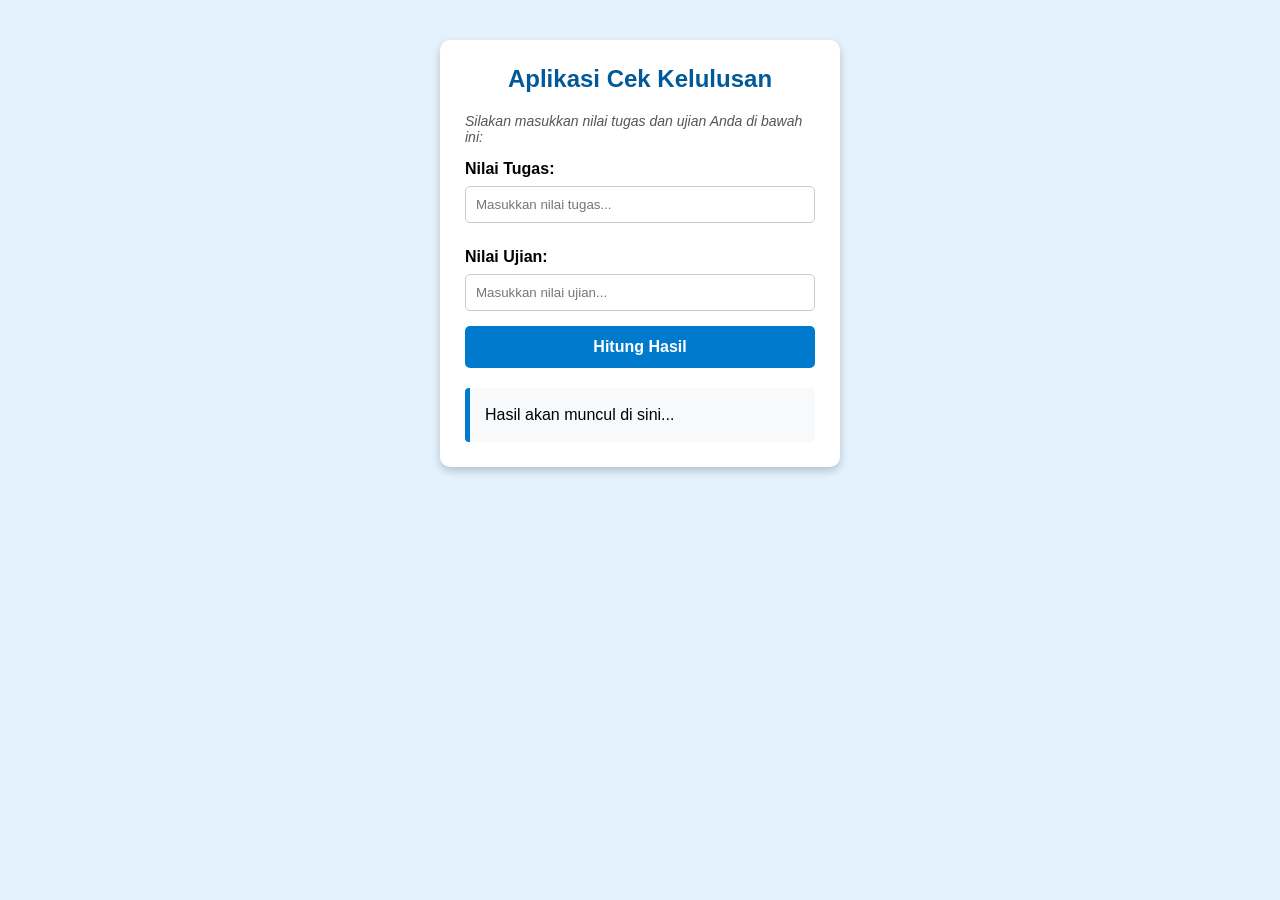
<file: index.html>
<!DOCTYPE html>
<html lang="id">
<head>
    <meta charset="UTF-8">
    <meta name="viewport" content="width=device-width, initial-scale=1.0">
    <title>Tugas JS & CSS: Operator</title>

    <link rel="stylesheet" href="style.css">

    <style>
        .teks-petunjuk {
            font-size: 14px;
            color: #555;
            margin-bottom: 15px;
            font-style: italic;
        }
    </style>
</head>
<body>

    <div class="container">
        <h2 style="text-align: center; color: #005A99; margin-top: 0;">Aplikasi Cek Kelulusan</h2>
        
        <p class="teks-petunjuk">Silakan masukkan nilai tugas dan ujian Anda di bawah ini:</p>
        
        <label>Nilai Tugas:</label>
        <input type="number" id="inputTugas" placeholder="Masukkan nilai tugas...">
        
        <label>Nilai Ujian:</label>
        <input type="number" id="inputUjian" placeholder="Masukkan nilai ujian...">
        
        <button onclick="hitungNilai()">Hitung Hasil</button>
        
        <div id="hasil">Hasil akan muncul di sini...</div>
    </div>

    <script src="script.js"></script>

</body>
</html>
</file>
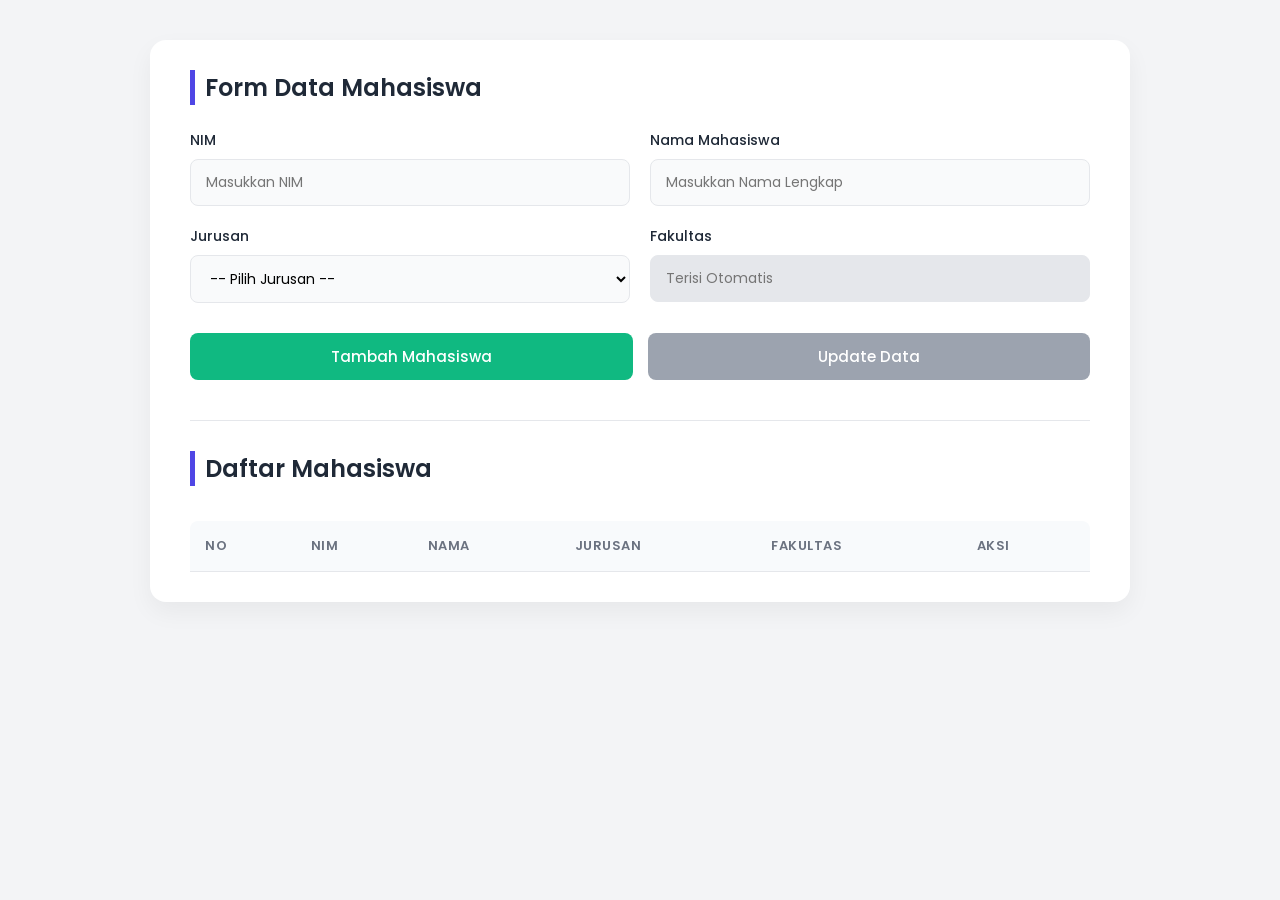
<file: Pemograman 14/array_objek2.html>
<!DOCTYPE html>
<html lang="id">
<head>
    <meta charset="UTF-8">
    <meta name="viewport" content="width=device-width, initial-scale=1.0">
    <title>CRUD Data Mahasiswa</title>
    <link href="https://fonts.googleapis.com/css2?family=Poppins:wght@300;400;500;600&display=swap" rel="stylesheet">
    
    <style>
        :root {
            --primary-color: #4f46e5;
            --primary-hover: #4338ca;
            --success-color: #10b981;
            --success-hover: #059669;
            --danger-color: #ef4444;
            --danger-hover: #dc2626;
            --warning-color: #f59e0b;
            --warning-hover: #d97706;
            --text-main: #1f2937;
            --text-muted: #6b7280;
            --bg-body: #f3f4f6;
            --bg-card: #ffffff;
            --border-color: #e5e7eb;
        }

        body {
            font-family: 'Poppins', sans-serif;
            background-color: var(--bg-body);
            color: var(--text-main);
            margin: 0;
            padding: 40px 20px;
            display: flex;
            justify-content: center;
        }

        .container {
            background-color: var(--bg-card);
            width: 100%;
            max-width: 900px;
            padding: 30px 40px;
            border-radius: 16px;
            box-shadow: 0 10px 25px rgba(0, 0, 0, 0.05);
        }

        h2 {
            margin-top: 0;
            margin-bottom: 25px;
            color: var(--text-main);
            font-weight: 600;
            font-size: 24px;
            border-left: 5px solid var(--primary-color);
            padding-left: 10px;
        }

        /* Form Styling */
        form {
            display: grid;
            grid-template-columns: 1fr 1fr;
            gap: 20px;
            margin-bottom: 40px;
        }

        .input-group {
            display: flex;
            flex-direction: column;
            gap: 8px;
        }

        .input-group label {
            font-size: 14px;
            font-weight: 500;
            color: var(--text-main);
        }

        input, select {
            padding: 12px 15px;
            border: 1px solid var(--border-color);
            border-radius: 8px;
            font-family: 'Poppins', sans-serif;
            font-size: 14px;
            background-color: #f9fafb;
            transition: all 0.3s ease;
        }

        input:focus, select:focus {
            outline: none;
            border-color: var(--primary-color);
            background-color: #fff;
            box-shadow: 0 0 0 3px rgba(79, 70, 229, 0.15);
        }

        input[readonly] {
            background-color: #e5e7eb;
            cursor: not-allowed;
        }

        /* Buttons Styling */
        .btn-group {
            grid-column: span 2;
            display: flex;
            gap: 15px;
            margin-top: 10px;
        }

        button {
            cursor: pointer;
            border: none;
            border-radius: 8px;
            color: white;
            font-weight: 500;
            font-family: 'Poppins', sans-serif;
            font-size: 15px;
            padding: 12px 20px;
            transition: all 0.2s ease;
            display: flex;
            align-items: center;
            justify-content: center;
        }

        button:active {
            transform: scale(0.98);
        }

        /* Specific Buttons */
        #btnTambah { 
            background-color: var(--success-color); 
            flex: 2;
        }
        #btnTambah:hover:not(:disabled) { background-color: var(--success-hover); }

        #btnUpdate { 
            background-color: var(--primary-color); 
            flex: 2;
        }
        #btnUpdate:hover:not(:disabled) { background-color: var(--primary-hover); }
        
        #btnUpdate:disabled, #btnTambah:disabled {
            background-color: #9ca3af !important;
            cursor: not-allowed;
            transform: none;
        }

        #btnBatal { 
            background-color: var(--text-muted); 
            display: none; 
            flex: 1;
        }
        #btnBatal:hover { background-color: #4b5563; }

        /* Table Styling */
        .table-responsive {
            overflow-x: auto;
        }

        table {
            width: 100%;
            border-collapse: separate;
            border-spacing: 0;
            margin-top: 10px;
        }

        th, td {
            padding: 15px;
            text-align: left;
            border-bottom: 1px solid var(--border-color);
        }

        th {
            background-color: #f8fafc;
            color: var(--text-muted);
            font-weight: 600;
            font-size: 13px;
            text-transform: uppercase;
            letter-spacing: 0.5px;
        }

        th:first-child { border-top-left-radius: 8px; }
        th:last-child { border-top-right-radius: 8px; }

        tbody tr {
            transition: background-color 0.2s ease;
        }

        tbody tr:hover {
            background-color: #f9fafb;
        }

        td {
            font-size: 14px;
            color: var(--text-main);
            vertical-align: middle;
        }

        /* Action Buttons in Table */
        .action-btns {
            display: flex;
            gap: 8px;
        }

        .btn-edit, .btn-delete {
            padding: 6px 12px;
            font-size: 12px;
            border-radius: 6px;
            font-weight: 500;
        }

        .btn-edit { 
            background-color: var(--warning-color); 
            color: white;
        }
        .btn-edit:hover { background-color: var(--warning-hover); }

        .btn-delete { 
            background-color: var(--danger-color); 
        }
        .btn-delete:hover { background-color: var(--danger-hover); }

        hr {
            border: 0;
            height: 1px;
            background: var(--border-color);
            margin: 40px 0 30px 0;
        }

        /* Responsive Design */
        @media (max-width: 600px) {
            form {
                grid-template-columns: 1fr;
            }
            .btn-group {
                grid-column: span 1;
                flex-direction: column;
            }
            .container {
                padding: 20px;
            }
        }
    </style>
</head>
<body>

    <div class="container">
        <h2>Form Data Mahasiswa</h2>
        
        <form id="formMahasiswa">
            <div class="input-group">
                <label for="nim">NIM</label>
                <input type="text" id="nim" placeholder="Masukkan NIM" required>
            </div>
            
            <div class="input-group">
                <label for="nama">Nama Mahasiswa</label>
                <input type="text" id="nama" placeholder="Masukkan Nama Lengkap" required>
            </div>
            
            <div class="input-group">
                <label for="jurusan">Jurusan</label>
                <select id="jurusan" required>
                    <option value="" disabled selected>-- Pilih Jurusan --</option>
                    <option value="Sistem Informasi">Sistem Informasi</option>
                    <option value="Teknik Informatika">Teknik Informatika</option>
                    <option value="Manajemen Bisnis">Manajemen Bisnis</option>
                    <option value="Akuntansi">Akuntansi</option>
                    <option value="Ilmu Komunikasi">Ilmu Komunikasi</option>
                </select>
            </div>

            <div class="input-group">
                <label for="fakultas">Fakultas</label>
                <input type="text" id="fakultas" placeholder="Terisi Otomatis" readonly required>
            </div>
            
            <div class="btn-group">
                <button type="button" id="btnTambah">Tambah Mahasiswa</button>
                <button type="button" id="btnUpdate" disabled>Update Data</button>
                <button type="button" id="btnBatal">Batal</button>
            </div>
        </form>

        <hr>

        <h2>Daftar Mahasiswa</h2>
        <div class="table-responsive">
            <table>
                <thead>
                    <tr>
                        <th>No</th>
                        <th>NIM</th>
                        <th>Nama</th>
                        <th>Jurusan</th>
                        <th>Fakultas</th>
                        <th>Aksi</th>
                    </tr>
                </thead>
                <tbody id="tabelBody">
                    </tbody>
            </table>
        </div>
    </div>

    <script>
        let dataMahasiswa = [];
        let editIndex = -1;

        const form = document.getElementById('formMahasiswa');
        const jurusanDropdown = document.getElementById('jurusan');
        const fakultasInput = document.getElementById('fakultas');
        
        const btnTambah = document.getElementById('btnTambah');
        const btnUpdate = document.getElementById('btnUpdate');
        const btnBatal = document.getElementById('btnBatal');

        // Autofill Fakultas based on Jurusan
        jurusanDropdown.addEventListener('change', function() {
            const jurusan = this.value;
            if (jurusan === 'Sistem Informasi' || jurusan === 'Teknik Informatika') {
                fakultasInput.value = 'Teknik';
            } else if (jurusan === 'Manajemen Bisnis' || jurusan === 'Akuntansi') {
                fakultasInput.value = 'Ekonomi dan Bisnis';
            } else if (jurusan === 'Ilmu Komunikasi') {
                fakultasInput.value = 'Ilmu Komunikasi';
            } else {
                fakultasInput.value = '';
            }
        });

        function getFormData() {
            return {
                nim: document.getElementById('nim').value,
                nama: document.getElementById('nama').value,
                jurusan: document.getElementById('jurusan').value,
                fakultas: document.getElementById('fakultas').value
            };
        }

        // Tambah Data
        btnTambah.addEventListener('click', function() {
            if(form.checkValidity()) {
                dataMahasiswa.push(getFormData());
                form.reset();
                renderTabel();
            } else {
                form.reportValidity(); 
            }
        });

        // Update Data
        btnUpdate.addEventListener('click', function() {
            if(form.checkValidity() && editIndex !== -1) {
                dataMahasiswa[editIndex] = getFormData();
                resetFormState();
                renderTabel();
            } else {
                form.reportValidity();
            }
        });

        // Render Tabel
        function renderTabel() {
            const tabelBody = document.getElementById('tabelBody');
            tabelBody.innerHTML = '';

            dataMahasiswa.forEach((mahasiswa, index) => {
                const baris = document.createElement('tr');
                baris.innerHTML = `
                    <td>${index + 1}</td>
                    <td><strong>${mahasiswa.nim}</strong></td>
                    <td>${mahasiswa.nama}</td>
                    <td>${mahasiswa.jurusan}</td>
                    <td><span style="background-color: #e5e7eb; padding: 4px 8px; border-radius: 4px; font-size: 12px;">${mahasiswa.fakultas}</span></td>
                    <td>
                        <div class="action-btns">
                            <button class="btn-edit" onclick="editData(${index})">Edit</button>
                            <button class="btn-delete" onclick="hapusData(${index})">Hapus</button>
                        </div>
                    </td>
                `;
                tabelBody.appendChild(baris);
            });
        }

        // Hapus Data
        function hapusData(index) {
            if(confirm('Yakin ingin menghapus data ini?')) {
                dataMahasiswa.splice(index, 1);
                
                if(editIndex === index) {
                    resetFormState();
                }
                renderTabel();
            }
        }

        // Edit Data
        function editData(index) {
            const mhs = dataMahasiswa[index];
            document.getElementById('nim').value = mhs.nim;
            document.getElementById('nama').value = mhs.nama;
            document.getElementById('jurusan').value = mhs.jurusan;
            document.getElementById('fakultas').value = mhs.fakultas;

            editIndex = index;

            // UI Changes for Edit Mode
            btnTambah.disabled = true;
            btnUpdate.disabled = false;
            btnBatal.style.display = 'flex';
            
            // Scroll ke atas (opsional agar user langsung melihat form)
            window.scrollTo({ top: 0, behavior: 'smooth' });
        }

        // Reset Form State
        btnBatal.addEventListener('click', resetFormState);
        function resetFormState() {
            form.reset();
            editIndex = -1;
            
            btnTambah.disabled = false;
            btnUpdate.disabled = true;
            btnBatal.style.display = 'none';
        }
    </script>
</body>
</html>
</file>
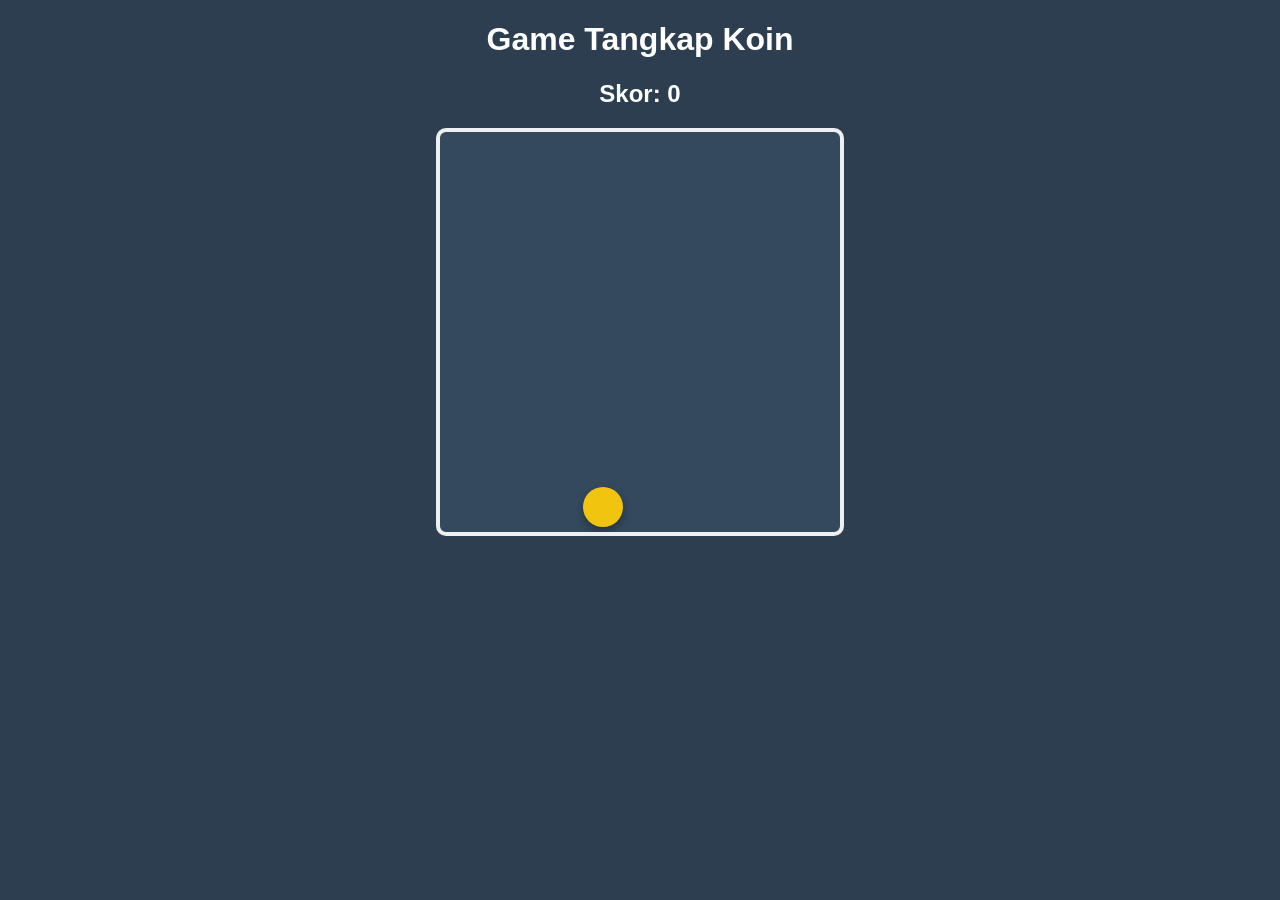
<file: Pemograman1-Pert18/tangkapkoin.html>
<!DOCTYPE html>
<html lang="id">
<head>
  <meta charset="UTF-8">
  <title>Game Tangkap Koin</title>
  <style>
    body {
      font-family: Arial, sans-serif;
      text-align: center;
      background-color: #2c3e50;
      color: white;
    }
    
    /* Styling untuk area permainan */
    #area-game {
      width: 400px;
      height: 400px;
      margin: 20px auto;
      border: 4px solid #ecf0f1;
      position: relative;
      background-color: #34495e;
      border-radius: 10px;
      overflow: hidden;
    }

    /* Styling yang akan digunakan oleh class JS */
    .koin {
      width: 40px;
      height: 40px;
      background-color: #f1c40f;
      border-radius: 50%;
      position: absolute;
      cursor: pointer;
      box-shadow: 0 4px 8px rgba(0,0,0,0.3);
      transition: top 0.2s, left 0.2s; /* Animasi pergerakan yang halus */
    }

    .koin:active {
      transform: scale(0.8);
    }
  </style>
</head>
<body>

  <h1>Game Tangkap Koin</h1>
  <h2>Skor: <span id="skor">0</span></h2>
  <div id="area-game"></div>

  <script>
    // 1. CLASS DASAR (Parent Class)
    class EntitasGame {
      constructor(idArea) {
        this.area = document.getElementById(idArea);
        this.elemen = document.createElement('div');
        this.area.appendChild(this.elemen);
      }
    }

    // 2. CLASS INHERITANCE (Child Class mewarisi EntitasGame)
    class Koin extends EntitasGame {
      constructor(idArea, gameUtama) {
        super(idArea); // Mengirim idArea ke Parent Class
        this.gameUtama = gameUtama;
        
        // Menambahkan class CSS ke elemen HTML
        this.elemen.classList.add('koin');

        // Menambahkan interaksi klik
        this.elemen.addEventListener('click', () => {
          this.gameUtama.tambahSkor();
          this.pindahPosisi();
        });

        // Tampilkan di posisi acak saat pertama kali dibuat
        this.pindahPosisi();
      }

      // Metode untuk memindahkan koin ke koordinat acak
      pindahPosisi() {
        const batasX = 400 - 40; // Lebar area dikurangi lebar koin
        const batasY = 400 - 40; // Tinggi area dikurangi tinggi koin
        
        const acakX = Math.floor(Math.random() * batasX);
        const acakY = Math.floor(Math.random() * batasY);

        this.elemen.style.left = `${acakX}px`;
        this.elemen.style.top = `${acakY}px`;
      }
    }

    // 3. CLASS MANAJER GAME
    class Game {
      constructor() {
        this.skor = 0;
        this.elemenSkor = document.getElementById('skor');
        
        // Membuat instance/objek koin di dalam game
        this.koin = new Koin('area-game', this);
      }

      tambahSkor() {
        this.skor += 10;
        this.elemenSkor.innerText = this.skor;
      }
    }

    // Memulai game saat halaman dimuat
    const gameBaru = new Game();
  </script>

</body>
</html>
</file>
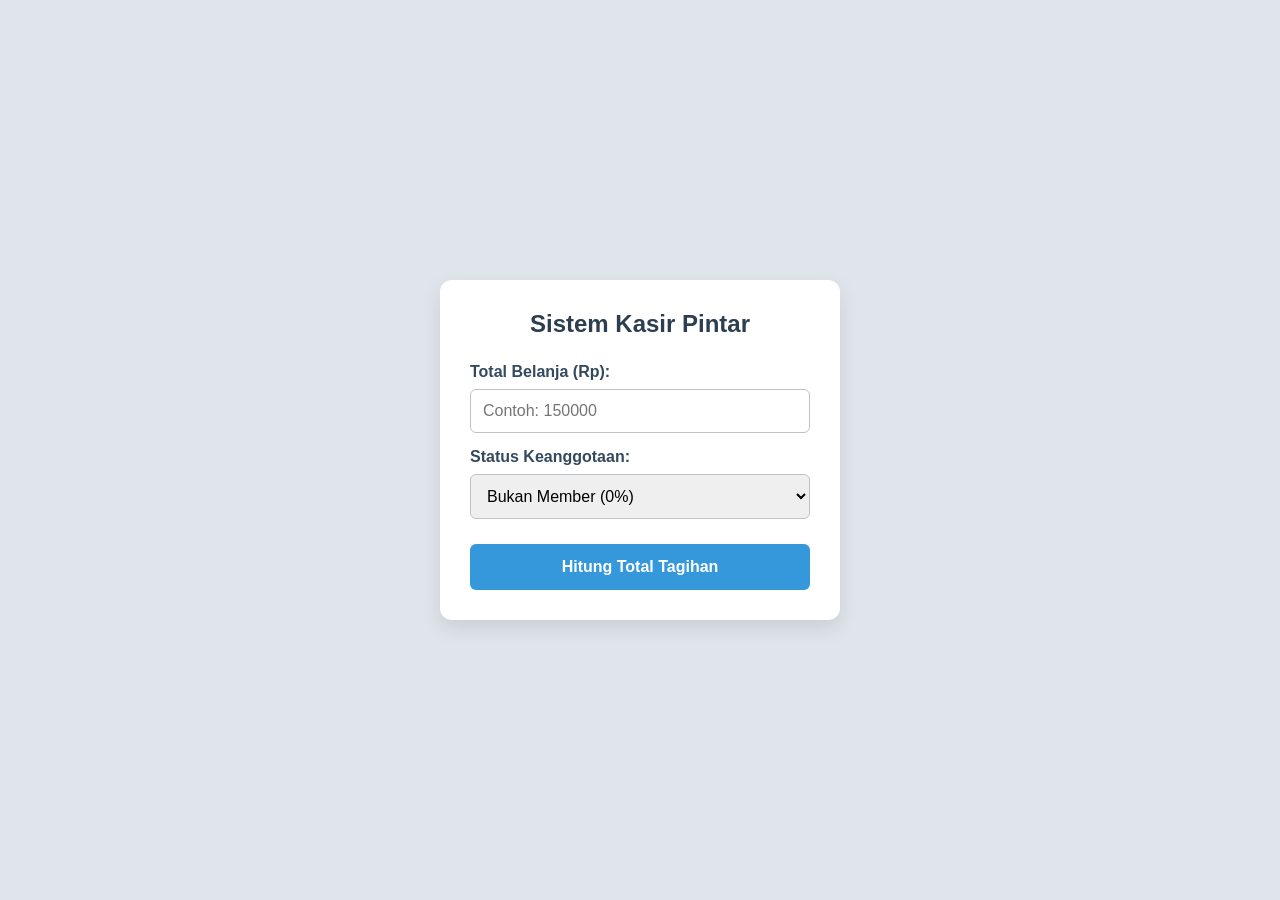
<file: Pertemuan 13/fuction.html>
<!DOCTYPE html>
<html lang="id">
<head>
    <meta charset="UTF-8">
    <meta name="viewport" content="width=device-width, initial-scale=1.0">
    <title>Tugas 2 - Sistem Kasir Pintar</title>
    <style>
        /* CSS Styling untuk UI yang lebih menarik */
        body {
            font-family: 'Segoe UI', Tahoma, Geneva, Verdana, sans-serif;
            background-color: #e0e5ec;
            display: flex;
            justify-content: center;
            align-items: center;
            height: 100vh;
            margin: 0;
        }
        .card {
            background: #ffffff;
            padding: 30px;
            border-radius: 12px;
            box-shadow: 0 8px 20px rgba(0,0,0,0.1);
            width: 100%;
            max-width: 400px;
            box-sizing: border-box;
        }
        h2 {
            text-align: center;
            color: #2c3e50;
            margin-top: 0;
            margin-bottom: 25px;
        }
        .form-group {
            margin-bottom: 15px;
        }
        label {
            display: block;
            margin-bottom: 8px;
            color: #34495e;
            font-weight: 600;
        }
        input[type="number"], select {
            width: 100%;
            padding: 12px;
            border: 1px solid #bdc3c7;
            border-radius: 6px;
            box-sizing: border-box;
            font-size: 16px;
            outline: none;
            transition: border-color 0.3s;
        }
        input[type="number"]:focus, select:focus {
            border-color: #3498db;
        }
        button {
            width: 100%;
            padding: 14px;
            background-color: #3498db;
            color: white;
            border: none;
            border-radius: 6px;
            font-size: 16px;
            cursor: pointer;
            transition: background-color 0.3s;
            font-weight: bold;
            margin-top: 10px;
        }
        button:hover {
            background-color: #2980b9;
        }
        .result {
            margin-top: 25px;
            padding: 15px;
            background-color: #f8f9fa;
            border-left: 5px solid #2ecc71;
            border-radius: 4px;
            display: none; /* Disembunyikan sampai tombol ditekan */
        }
        .result p {
            margin: 8px 0;
            color: #2c3e50;
            display: flex;
            justify-content: space-between;
        }
        .result .total {
            font-size: 18px;
            font-weight: bold;
            color: #e74c3c;
            margin-top: 15px;
            border-top: 1px dashed #bdc3c7;
            padding-top: 15px;
        }
        .error {
            color: #e74c3c;
            font-size: 14px;
            margin-top: 5px;
            display: none;
        }
    </style>
</head>
<body>

    <div class="card">
        <h2>Sistem Kasir Pintar</h2>
        
        <div class="form-group">
            <label for="totalBelanja">Total Belanja (Rp):</label>
            <input type="number" id="totalBelanja" placeholder="Contoh: 150000" min="0">
            <div class="error" id="errorBelanja">Nominal tidak valid. Masukkan angka yang benar!</div>
        </div>

        <div class="form-group">
            <label for="statusMember">Status Keanggotaan:</label>
            <select id="statusMember">
                <option value="Non-Member">Bukan Member (0%)</option>
                <option value="Reguler">Member Reguler (Diskon 10%)</option>
                <option value="VIP">Member VIP (Diskon 20%)</option>
            </select>
        </div>

        <button onclick="prosesTransaksi()">Hitung Total Tagihan</button>

        <div class="result" id="hasilDiv">
            </div>
    </div>

    <script>
        // 1. Ini adalah contoh FUNCTION KOMPLEKS (punya 2 parameter & return value)
        function hitungTotalBayar(total, status) {
            let persentaseDiskon = 0;
            const pajak = 0.11; // PPN 11%

            // Menentukan diskon berdasarkan status
            if (status === 'VIP') {
                persentaseDiskon = 0.20;
            } else if (status === 'Reguler') {
                persentaseDiskon = 0.10;
            }

            // Proses aritmatika
            let nilaiDiskon = total * persentaseDiskon;
            let setelahDiskon = total - nilaiDiskon;
            let nilaiPajak = setelahDiskon * pajak;
            let totalAkhir = setelahDiskon + nilaiPajak;

            // Mengembalikan nilai (return value) berupa Objek agar data terstruktur
            return {
                awal: total,
                diskon: nilaiDiskon,
                pajak: nilaiPajak,
                akhir: totalAkhir
            };
        }

        // 2. Fungsi untuk memproses interaksi dari UI
        function prosesTransaksi() {
            let inputBelanja = document.getElementById('totalBelanja').value;
            let inputStatus = document.getElementById('statusMember').value;
            let errorBelanja = document.getElementById('errorBelanja');
            let hasilDiv = document.getElementById('hasilDiv');

            // Validasi Input: Pastikan user mengisi angka lebih dari 0
            if (inputBelanja === "" || inputBelanja <= 0) {
                errorBelanja.style.display = "block";
                hasilDiv.style.display = "none";
                return;
            }
            errorBelanja.style.display = "none"; // Sembunyikan pesan error jika valid

            let angkaBelanja = parseFloat(inputBelanja);

            // Memanggil function kompleks dan menyimpan hasil 'return' ke dalam variabel 'rincian'
            let rincian = hitungTotalBayar(angkaBelanja, inputStatus);

            // Fungsi bantuan untuk memformat angka menjadi format Rupiah (opsional tapi bikin UI makin keren)
            const formatRupiah = (angka) => "Rp " + angka.toLocaleString('id-ID');

            // Menampilkan data ke layar (DOM Manipulation)
            hasilDiv.style.display = "block";
            hasilDiv.innerHTML = `
                <p><span>Subtotal:</span> <strong>${formatRupiah(rincian.awal)}</strong></p>
                <p><span>Diskon (${inputStatus}):</span> <strong>- ${formatRupiah(rincian.diskon)}</strong></p>
                <p><span>PPN (11%):</span> <strong>+ ${formatRupiah(rincian.pajak)}</strong></p>
                <p class="total"><span>Total Bayar:</span> <span>${formatRupiah(rincian.akhir)}</span></p>
            `;
        }
    </script>

</body>
</html>
</file>
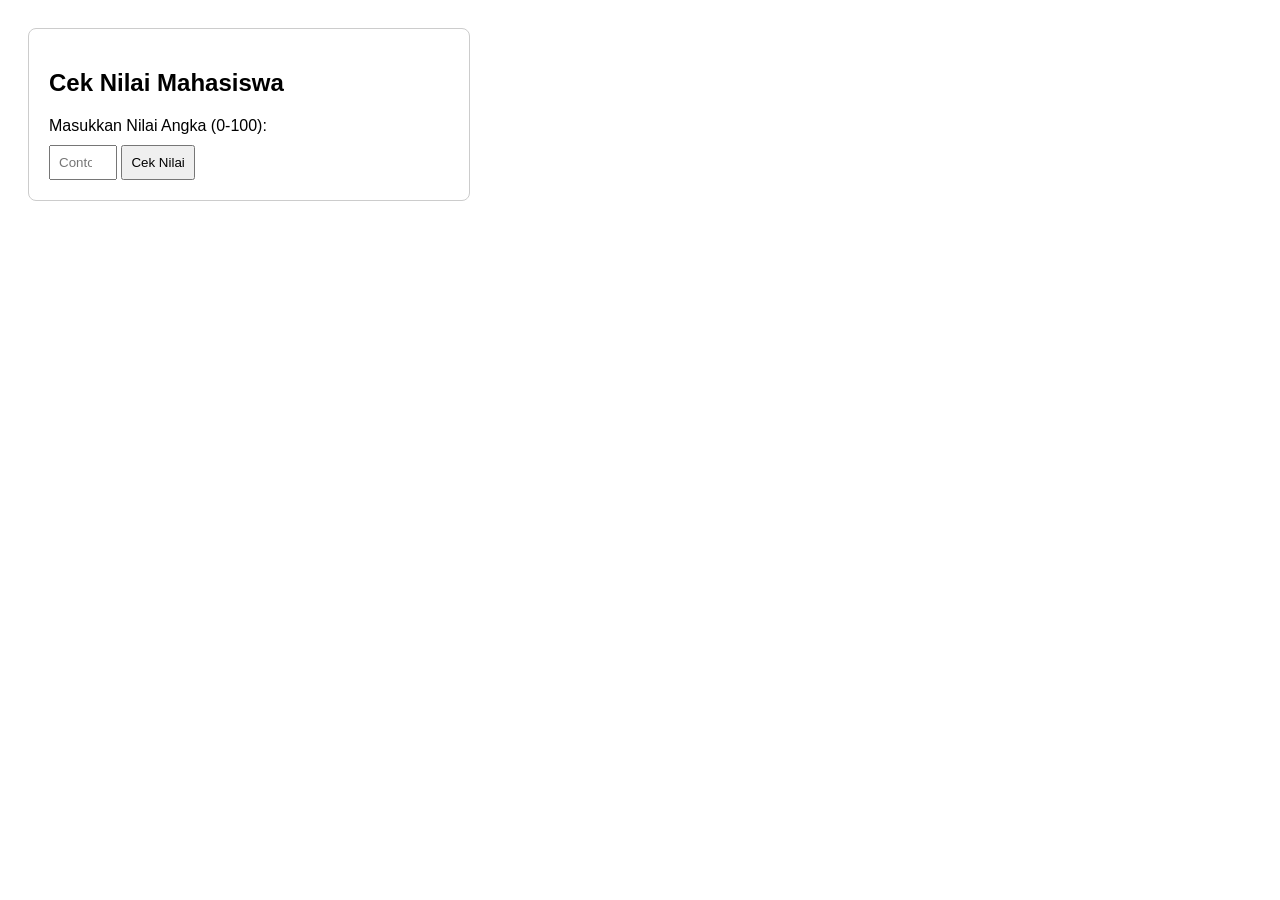
<file: Pertemuan 13/ifelseswithcase.html>
<!DOCTYPE html>
<html lang="id">
<head>
    <meta charset="UTF-8">
    <title>Tugas 1 - Percabangan Kompleks (Input Manual)</title>
    <style>
        body { font-family: Arial, sans-serif; padding: 20px; }
        .container { border: 1px solid #ccc; padding: 20px; border-radius: 8px; max-width: 400px; }
        input, button { padding: 8px; margin-top: 10px; }
        #hasilDiv { margin-top: 20px; padding: 10px; background-color: #f9f9f9; border-left: 4px solid #4CAF50; display: none; }
    </style>
</head>
<body>
    <div class="container">
        <h2>Cek Nilai Mahasiswa</h2>
        
        <label for="inputNilai">Masukkan Nilai Angka (0-100): </label><br>
        <input type="number" id="inputNilai" placeholder="Contoh: 85" min="0" max="100">
        <button onclick="prosesNilai()">Cek Nilai</button>

        <div id="hasilDiv"></div>
    </div>

    <script>
        function prosesNilai() {
            // Mengambil nilai yang diinputkan user
            let nilaiInput = document.getElementById('inputNilai').value;
            let hasilDiv = document.getElementById('hasilDiv');
            let nilaiHuruf;

            // Validasi jika input dibiarkan kosong
            if (nilaiInput === "") {
                hasilDiv.style.display = "block";
                hasilDiv.style.borderLeftColor = "red";
                hasilDiv.innerHTML = "<p style='color:red;'>Nilai tidak boleh kosong. Silakan masukkan angka!</p>";
                return; // Menghentikan eksekusi kode di bawahnya
            }

            // Mengubah tipe data string dari input menjadi angka (integer)
            let nilaiAngka = parseInt(nilaiInput);

            // 1. Logika IF-ELSE yang kompleks untuk menentukan grade
            if (nilaiAngka >= 90 && nilaiAngka <= 100) {
                nilaiHuruf = 'A';
            } else if (nilaiAngka >= 80 && nilaiAngka < 90) {
                nilaiHuruf = 'B';
            } else if (nilaiAngka >= 70 && nilaiAngka < 80) {
                nilaiHuruf = 'C';
            } else if (nilaiAngka >= 60 && nilaiAngka < 70) {
                nilaiHuruf = 'D';
            } else if (nilaiAngka >= 0 && nilaiAngka < 60) {
                nilaiHuruf = 'E';
            } else {
                hasilDiv.style.display = "block";
                hasilDiv.style.borderLeftColor = "red";
                hasilDiv.innerHTML = "<p style='color:red;'>Nilai tidak valid! Masukkan rentang 0 - 100.</p>";
                return;
            }

            // 2. Logika SWITCH CASE untuk menentukan deskripsi/pesan
            let pesan;
            switch (nilaiHuruf) {
                case 'A':
                    pesan = "Luar biasa! Kamu lulus dengan predikat Cumlaude.";
                    break;
                case 'B':
                    pesan = "Kerja bagus! Pertahankan prestasimu di semester depan.";
                    break;
                case 'C':
                    pesan = "Cukup. Tingkatkan lagi belajarmu agar mendapat nilai lebih baik.";
                    break;
                case 'D':
                case 'E':
                    pesan = "Mohon maaf, kamu harus mengulang mata kuliah ini tahun depan.";
                    break;
            }

            // Menampilkan output kembali ke layar HTML
            hasilDiv.style.display = "block";
            hasilDiv.style.borderLeftColor = "#4CAF50"; // Mengembalikan warna garis hijau jika sukses
            hasilDiv.innerHTML = `
                <p>Nilai Angka: <strong>${nilaiAngka}</strong></p>
                <p>Grade: <strong>${nilaiHuruf}</strong></p>
                <p>Catatan: <em>${pesan}</em></p>
            `;
        }
    </script>
</body>
</html>
</file>
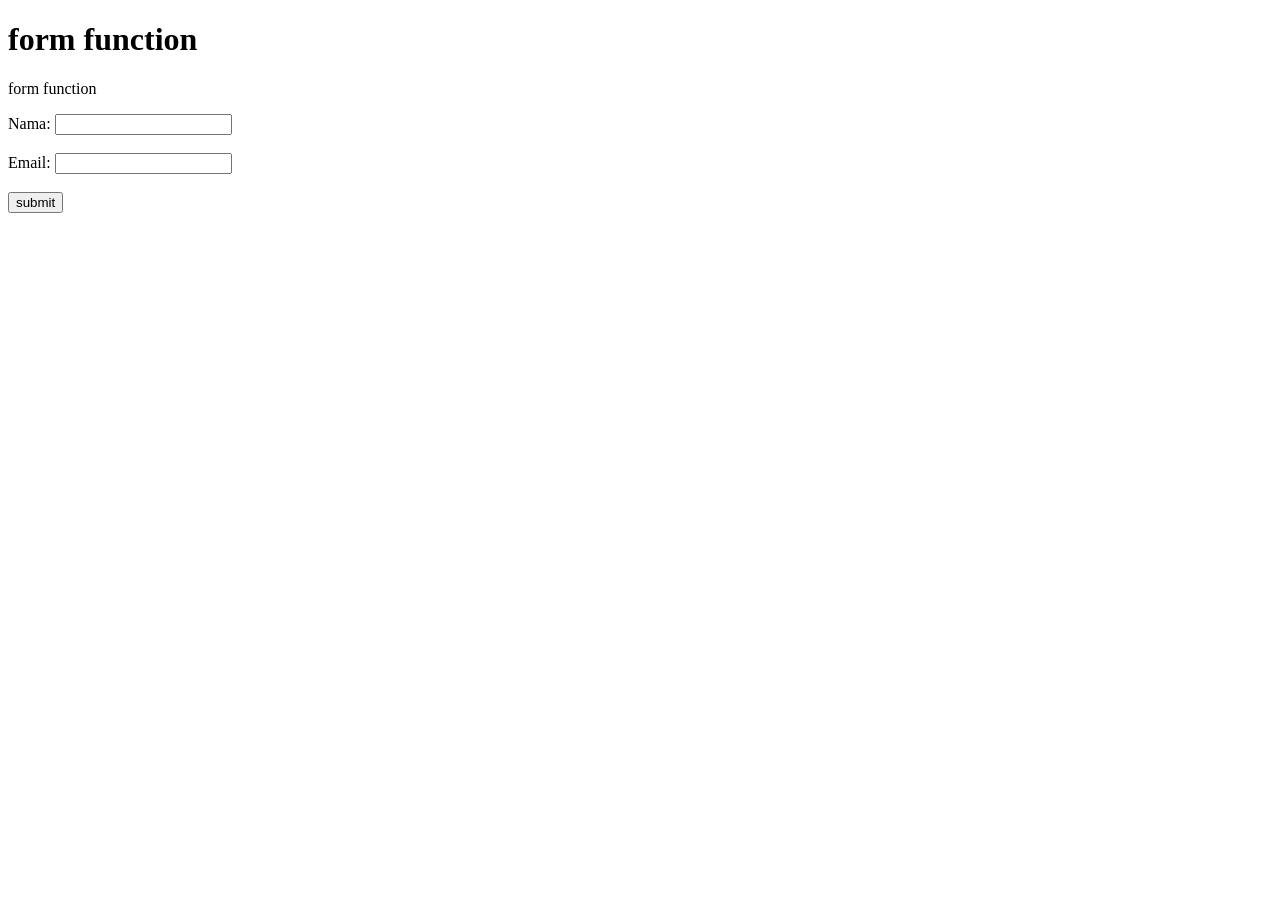
<file: Pertemuan 13/js_form_function.html>
<!DOCTYPE html>
<html lang="en">
<head>
    <meta charset="UTF-8">
    <meta name="viewport" content="width=device-width, initial-scale=1.0">
    <title>Document</title>
</head>
<body>
    <h1>form function</h1>
    <p>form function</p>
    <form>
        <label for="nama">Nama:</label>
        <input type="text" id="nama" name="nama"><br><br>
        <label for="email">Email:</label>
        <input type="email" id="email" name="email"><br><br>
        <input type="submit" onclick="validateForm();" value="submit">
    </form>
    <p id="result"></p>
    <script>
        function validateForm() {
            var nama = document.getElementById("nama").value;
            var email = doucment.getElementById("email").value;
            if (nama === "" || email === "") {
                document.getElementById("result").innerHTML = "Nama dan Email harus diisi!";
            } else {
                document.getElementById("result").innerHTML = "Form berhasil disubmit!";
            }
        }
    </script>
</body>
</html>
</file>
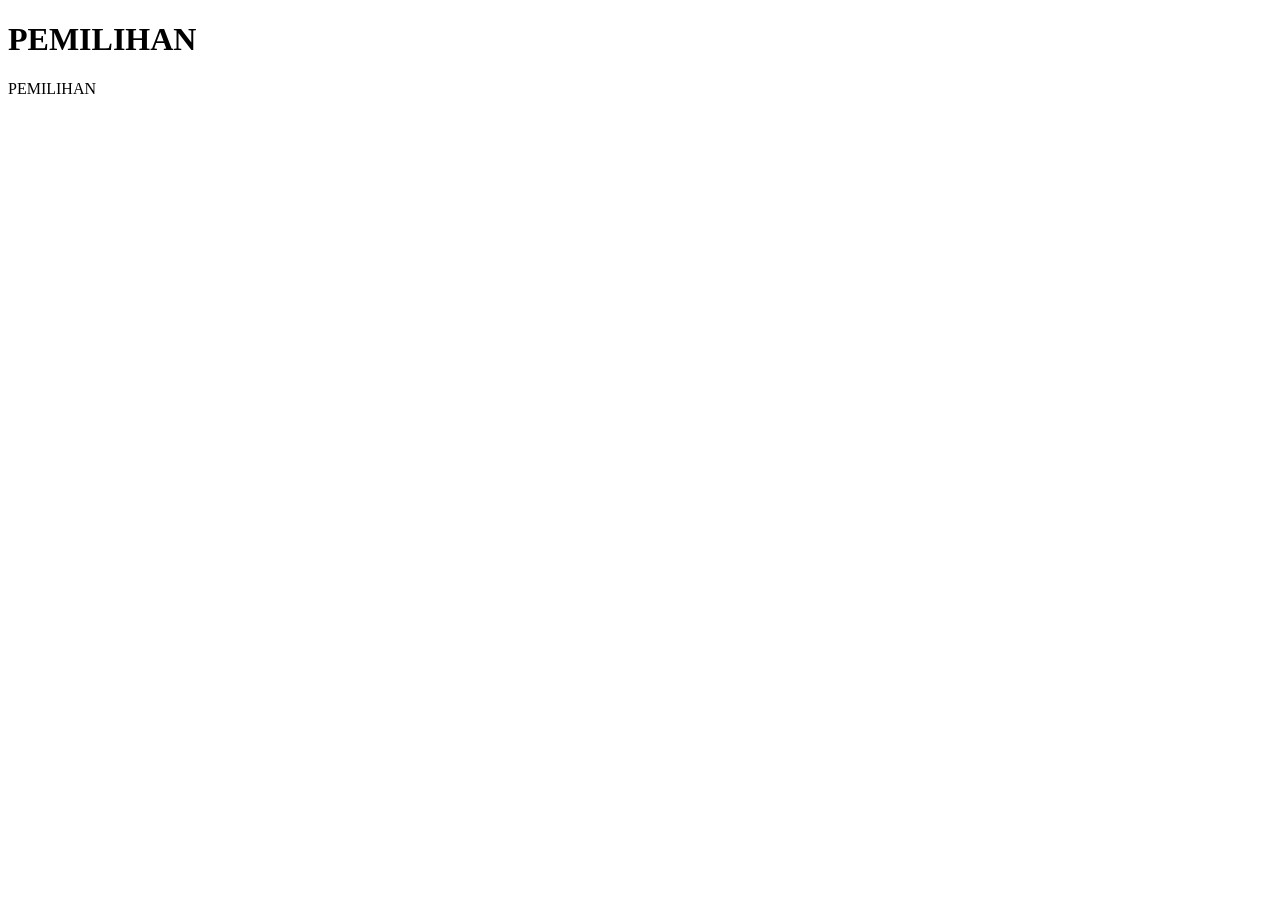
<file: Pertemuan 13/js_pemilihan.html>
<!DOCTYPE html>
<html lang="en">
<head>
    <meta charset="UTF-8">
    <meta name="viewport" content="width=device-width, initial-scale=1.0">
    <title>Document</title>
</head>
<body>
    <h1>PEMILIHAN</h1>
    <p>PEMILIHAN</p>
    <script>
        //contoh if saja
        var nilai = 80;
        if (nilai >= 75) {//kondisi benar
            console.log("LULUS");
        }

        //contoh if else
        var nilai = 60;
        if (nilai >= 75) {//kondisi benar
            console.log("LULUS");
        } else {//kondisi salah
            console.log("TIDAK LULUS");
        }

        //contoh nested if
        var nilai = 85;
        if (nilai >= 90) {//kondisi benar
            console.log("SANGAT MEMUASKAN");
        } else if (nilai >= 75) {//kondisi benar
            console.log("MEMUASKAN");
        } else {//kondisi salah
            console.log("TIDAK MEMUASKAN");
        }
    </script>
</body>
</html>
</file>
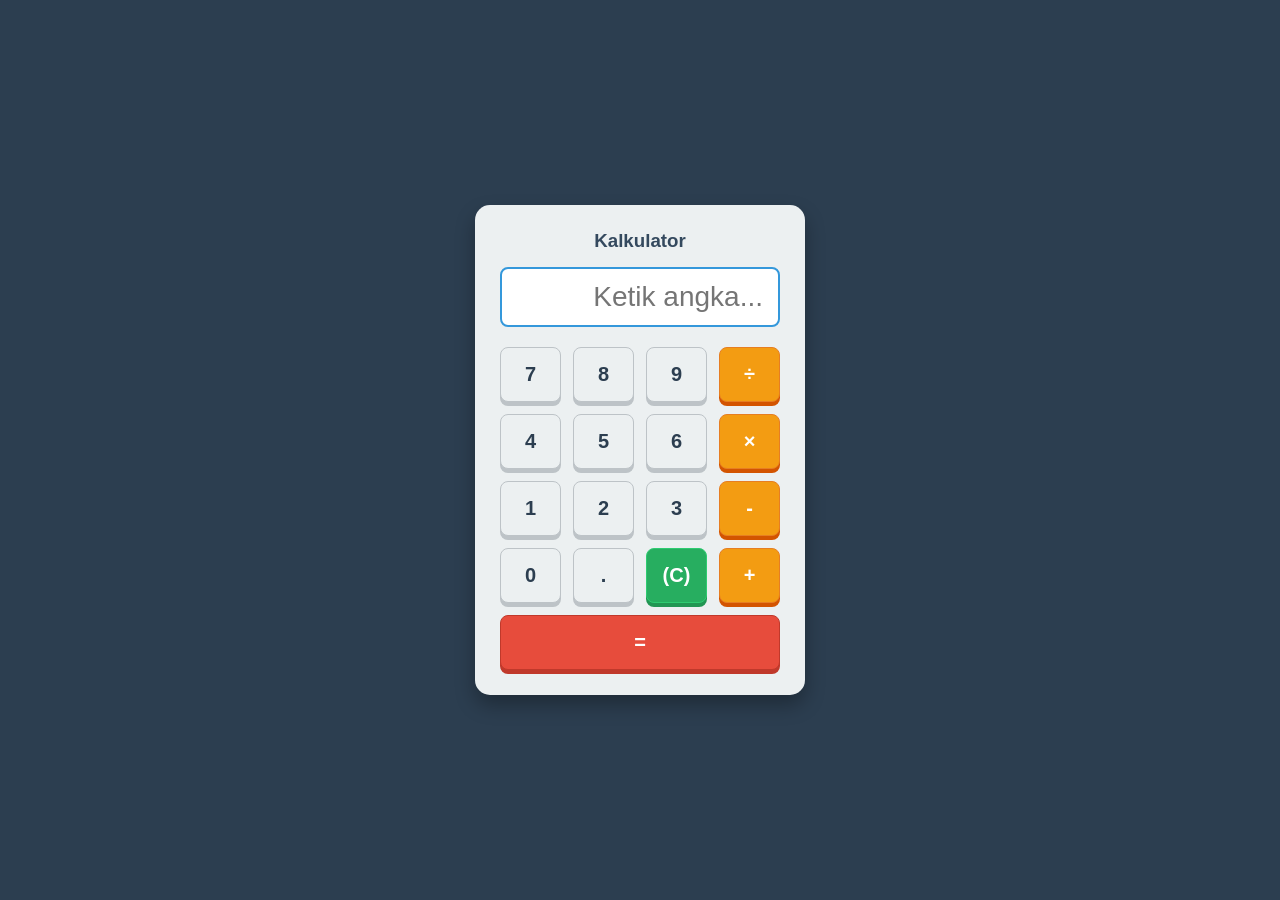
<file: Pertemuan 13/kalkulator.html>
<!DOCTYPE html>
<html lang="id">
<head>
    <meta charset="UTF-8">
    <meta name="viewport" content="width=device-width, initial-scale=1.0">
    <title>Tugas 3 - Kalkulator Input Manual</title>
    
    <style>
        body {
            font-family: 'Segoe UI', Tahoma, Geneva, Verdana, sans-serif;
            display: flex;
            justify-content: center;
            align-items: center;
            height: 100vh;
            background-color: #2c3e50;
            margin: 0;
        }
        .calculator {
            background-color: #ecf0f1;
            padding: 25px;
            border-radius: 15px;
            box-shadow: 0px 10px 20px rgba(0,0,0,0.3);
            width: 280px;
        }
        h3 {
            text-align: center;
            color: #34495e;
            margin-top: 0;
            margin-bottom: 15px;
        }
        /* Kolom input sekarang bisa diketik manual */
        #display {
            width: 100%;
            height: 60px;
            background-color: #ffffff;
            color: #2c3e50;
            text-align: right;
            font-size: 28px;
            border: 2px solid #bdc3c7;
            border-radius: 8px;
            margin-bottom: 20px;
            padding: 10px 15px;
            box-sizing: border-box;
            outline: none;
            transition: border-color 0.3s;
        }
        #display:focus {
            border-color: #3498db;
        }
        .buttons {
            display: grid;
            grid-template-columns: repeat(4, 1fr);
            gap: 12px;
        }
        button {
            padding: 15px;
            font-size: 20px;
            font-weight: bold;
            background-color: #ecf0f1;
            color: #2c3e50;
            border: 1px solid #bdc3c7;
            border-radius: 8px;
            cursor: pointer;
            box-shadow: 0px 4px 0px #bdc3c7;
            transition: all 0.1s;
        }
        button:active {
            transform: translateY(4px);
            box-shadow: 0px 0px 0px #bdc3c7;
        }
        .operator { background-color: #f39c12; color: white; border-color: #e67e22; box-shadow: 0px 4px 0px #d35400;}
        .operator:active { box-shadow: 0px 0px 0px #d35400; }
        
        .clear { background-color: #27ae60; color: white; border-color: #2ecc71; box-shadow: 0px 4px 0px #219653; }
        .clear:active { box-shadow: 0px 0px 0px #e43232; }
        
        .equal { background-color: #e74c3c; color: white; grid-column: span 4; border-color: #c0392b; box-shadow: 0px 4px 0px #c0392b;}
        .equal:active { box-shadow: 0px 0px 0px #2bc03f; }
    </style>
</head>
<body>

<div class="calculator">
    <h3>Kalkulator</h3>
    
    <input type="text" id="display" placeholder="Ketik angka..." autofocus>
    
    <div class="buttons">
        <button onclick="appendValue('7')">7</button>
        <button onclick="appendValue('8')">8</button>
        <button onclick="appendValue('9')">9</button>
        <button class="operator" onclick="appendValue('/')">÷</button>

        <button onclick="appendValue('4')">4</button>
        <button onclick="appendValue('5')">5</button>
        <button onclick="appendValue('6')">6</button>
        <button class="operator" onclick="appendValue('*')">×</button>

        <button onclick="appendValue('1')">1</button>
        <button onclick="appendValue('2')">2</button>
        <button onclick="appendValue('3')">3</button>
        <button class="operator" onclick="appendValue('-')">-</button>

        <button onclick="appendValue('0')">0</button>
        <button onclick="appendValue('.')">.</button>
        <button class="clear" onclick="clearDisplay()">(C)</button>
        <button class="operator" onclick="appendValue('+')">+</button>

        
        <button class="equal" onclick="calculate()">=</button>
    </div>
</div>

<script>
    const display = document.getElementById('display');

    // Fungsi untuk menambah angka/operator ke layar jika tombol di layar diklik
    function appendValue(value) {
        // Jika tampilan error, bersihkan dulu sebelum menambah angka baru
        if(display.value === 'Error') {
            display.value = '';
        }
        
        // Kita ubah simbol tampilan menjadi operator matematika yang dipahami sistem
        if (value === '÷') value = '/';
        if (value === '×') value = '*';
        
        display.value += value;
        display.focus(); // Mengembalikan kursor ke dalam input
    }

    // Fungsi untuk membersihkan layar
    function clearDisplay() {
        display.value = '';
        display.focus();
    }

    // Fungsi untuk menghitung hasil matematika
    function calculate() {
        try {
            // Cek jika kosong
            if (display.value === '') return;
            
            // eval() akan memproses string "10+5" menjadi 15
            // Kita juga mengganti karakter jika user mengetik manual 'x' atau ':'
            let expression = display.value.replace(/x/g, '*').replace(/:/g, '/');
            
            let result = eval(expression);
            
            // Jika hasilnya bukan angka (misal user ketik huruf), tampilkan error
            if (isNaN(result) || result === Infinity) {
                throw new Error("Invalid");
            }
            
            display.value = result;
        } catch (error) {
            display.value = 'Error';
            // Menghapus tulisan error otomatis setelah 1.5 detik
            setTimeout(clearDisplay, 1500);
        }
    }

    // Fitur Tambahan: Memungkinkan tekan tombol "Enter" di keyboard untuk menghitung
    display.addEventListener('keypress', function (e) {
        if (e.key === 'Enter') {
            e.preventDefault(); // Mencegah reload halaman
            calculate();
        }
    });
</script>

</body>
</html>
</file>
<file: style.css>
body {
    font-family: 'Segoe UI', Tahoma, Geneva, Verdana, sans-serif;
    margin: 0;
    padding: 40px;
    background-color: #e3f2fd; 
    display: flex;
    justify-content: center;
}

.container {
    background-color: white;
    padding: 25px;
    border-radius: 10px;
    box-shadow: 0 4px 8px rgba(0, 0, 0, 0.2);
    width: 100%;
    max-width: 350px;
}

label {
    font-weight: bold;
    display: block;
    margin-top: 10px;
}

input[type="number"] {
    width: 100%;
    padding: 10px;
    margin: 8px 0 15px 0;
    border: 1px solid #ccc;
    border-radius: 5px;
    box-sizing: border-box; 
}

button {
    width: 100%;
    background-color: #007ACC;
    color: white;
    padding: 12px;
    border: none;
    border-radius: 5px;
    font-size: 16px;
    font-weight: bold;
    cursor: pointer;
    transition: background-color 0.3s ease;
}

button:hover {
    background-color: #005A99; 
}

#hasil {
    margin-top: 20px;
    font-size: 16px;
    padding: 15px;
    background-color: #f8f9fa;
    border-left: 5px solid #007ACC;
    border-radius: 4px;
    line-height: 1.5;
}
</file>
